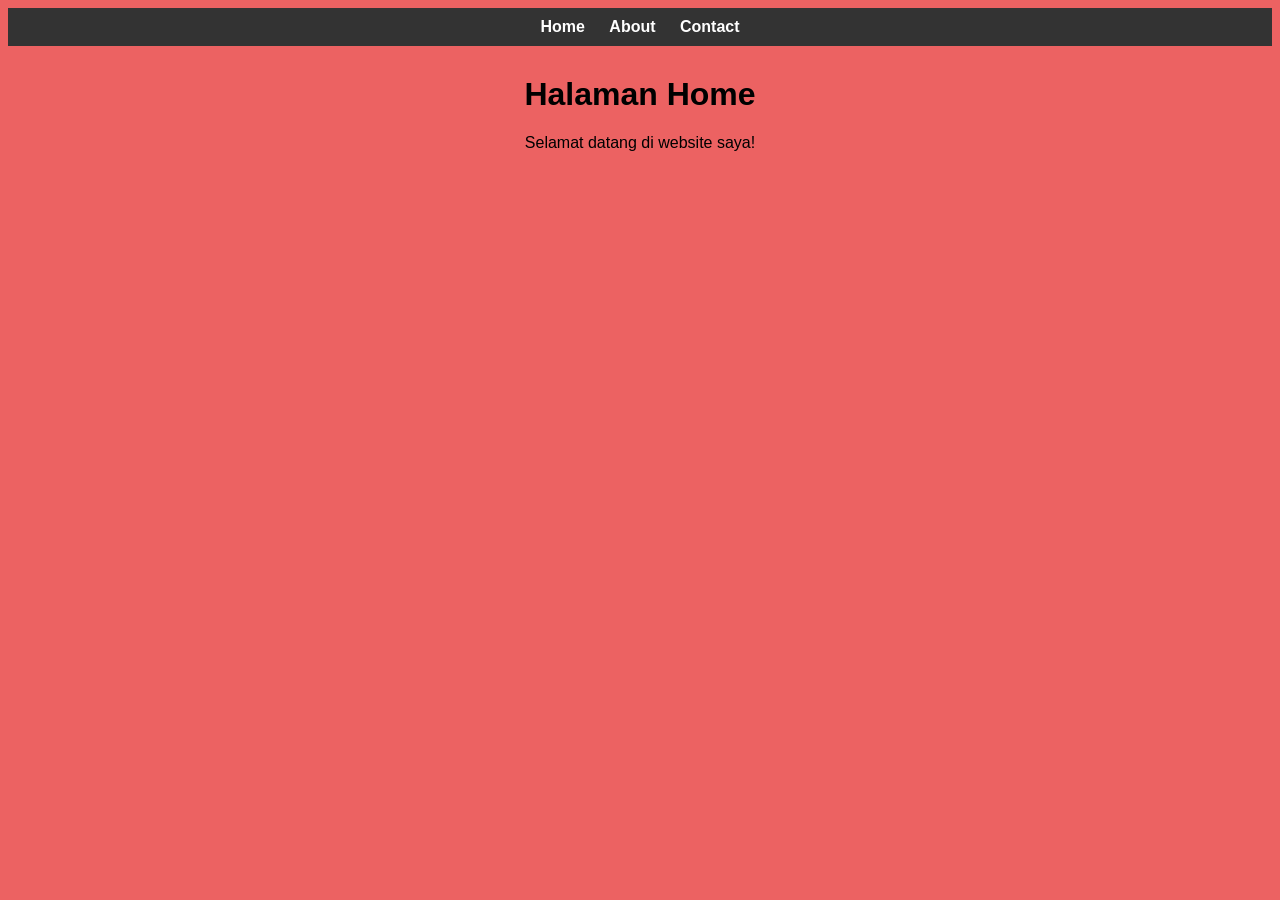
<file: index.html>
<!DOCTYPE html>
<html>
<head>
  <title>Home</title>
  <style>
    body {
      font-family: Arial;
      background-color: #ec6262;
      text-align: center;
    }

    nav {
      background-color: #333;
      padding: 10px;
    }

    nav a {
      color: white;
      margin: 10px;
      text-decoration: none;
      font-weight: bold;
    }

    nav a:hover {
      color: yellow;
    }

    .content {
      margin-top: 30px;
    }
  </style>
</head>

<body>

  <nav>
    <a href="index.html">Home</a>
    <a href="about.html">About</a>
    <a href="contact.html">Contact</a>
  </nav>

  <div class="content">
    <h1>Halaman Home</h1>
    <p>Selamat datang di website saya!</p>
  </div>

</body>
</html>
</file>
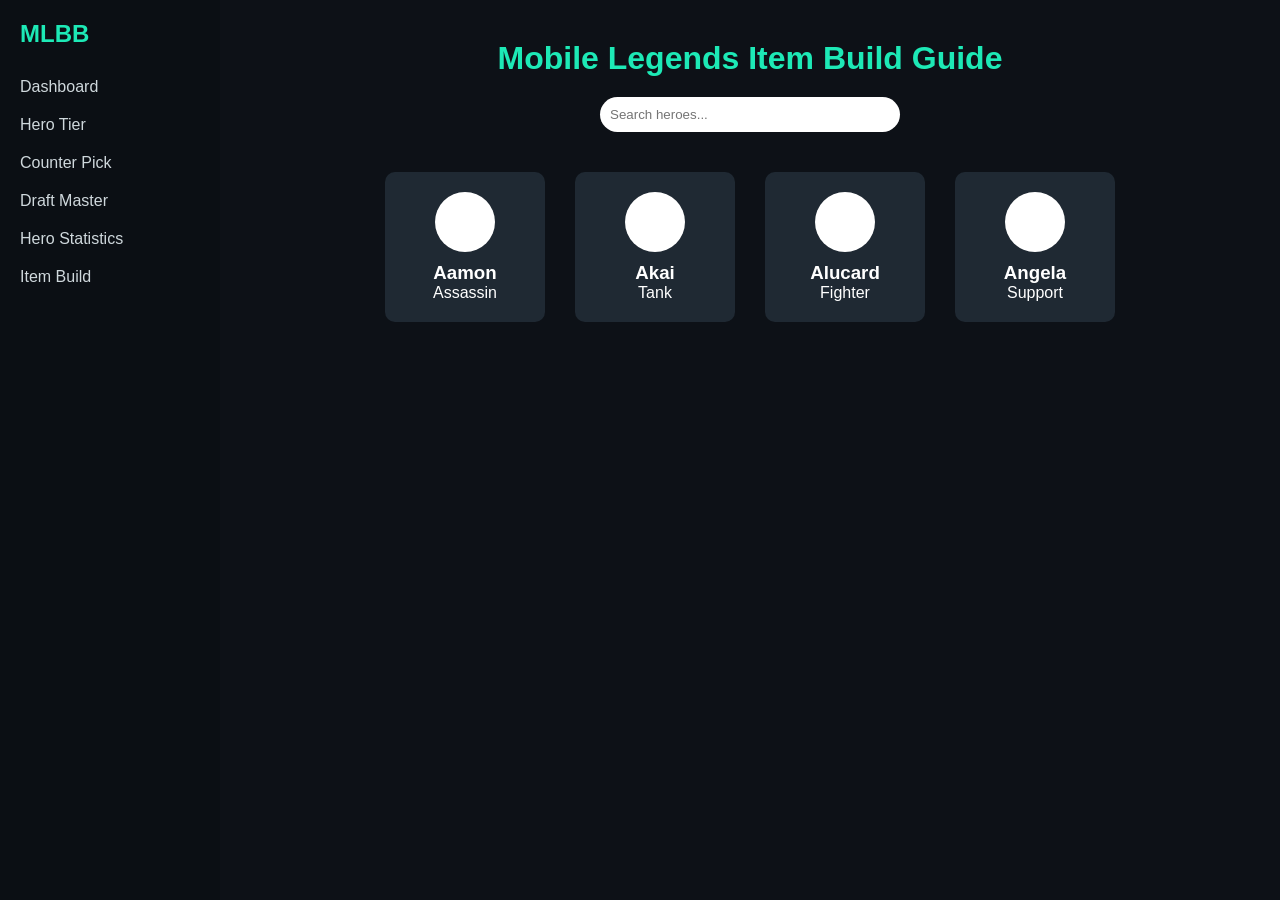
<file: Adalah pokoknya/index.html>
<!DOCTYPE html>
<html lang="id">
<head>
<meta charset="UTF-8">

<!-- Tambahan penting untuk responsive HP -->
<meta name="viewport" content="width=device-width, initial-scale=1.0">

<title>MLBB Item Build Guide</title>
<link rel="stylesheet" href="style.css">
</head>

<body>

<div class="container">

<!-- Sidebar -->
<div class="sidebar">
<h2>MLBB</h2>

<ul>
<li>Dashboard</li>
<li>Hero Tier</li>
<li>Counter Pick</li>
<li>Draft Master</li>
<li>Hero Statistics</li>
<li>Item Build</li>
</ul>
</div>


<!-- Main Content -->
<div class="main">

<h1>Mobile Legends Item Build Guide</h1>

<input type="text" placeholder="Search heroes..." class="search">

<div class="hero-container">

<div class="hero-card">
<div class="hero-img"></div>
<h3>Aamon</h3>
<p>Assassin</p>
</div>

<div class="hero-card">
<div class="hero-img"></div>
<h3>Akai</h3>
<p>Tank</p>
</div>

<div class="hero-card">
<div class="hero-img"></div>
<h3>Alucard</h3>
<p>Fighter</p>
</div>

<div class="hero-card">
<div class="hero-img"></div>
<h3>Angela</h3>
<p>Support</p>
</div>

</div>

</div>

</div>

</body>
</html>
</file>
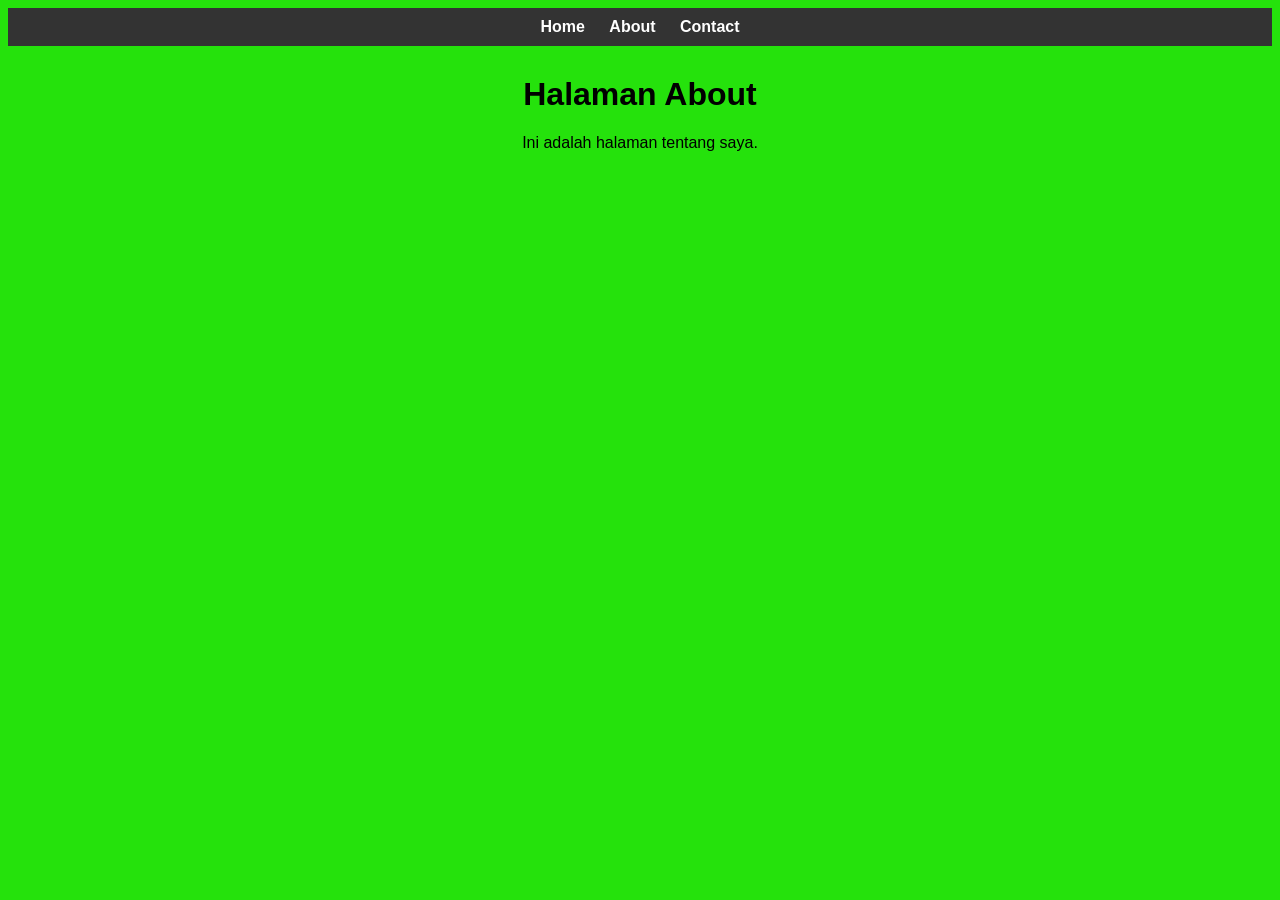
<file: about.html>
<!DOCTYPE html>
<html>
<head>
  <title>Home</title>
  <style>
    body {
      font-family: Arial;
      background-color: #25e20c;
      text-align: center;
    }

    nav {
      background-color: #333;
      padding: 10px;
    }

    nav a {
      color: white;
      margin: 10px;
      text-decoration: none;
      font-weight: bold;
    }

    nav a:hover {
      color: yellow;
    }

    .content {
      margin-top: 30px;
    }
  </style>
</head>

<body>

  <nav>
    <a href="index.html">Home</a>
    <a href="about.html">About</a>
    <a href="contact.html">Contact</a>
  </nav>

  <div class="content">
    <h1>Halaman About</h1>
    <p>Ini adalah halaman tentang saya.</p>
  </div>

</body>
</html>
</file>
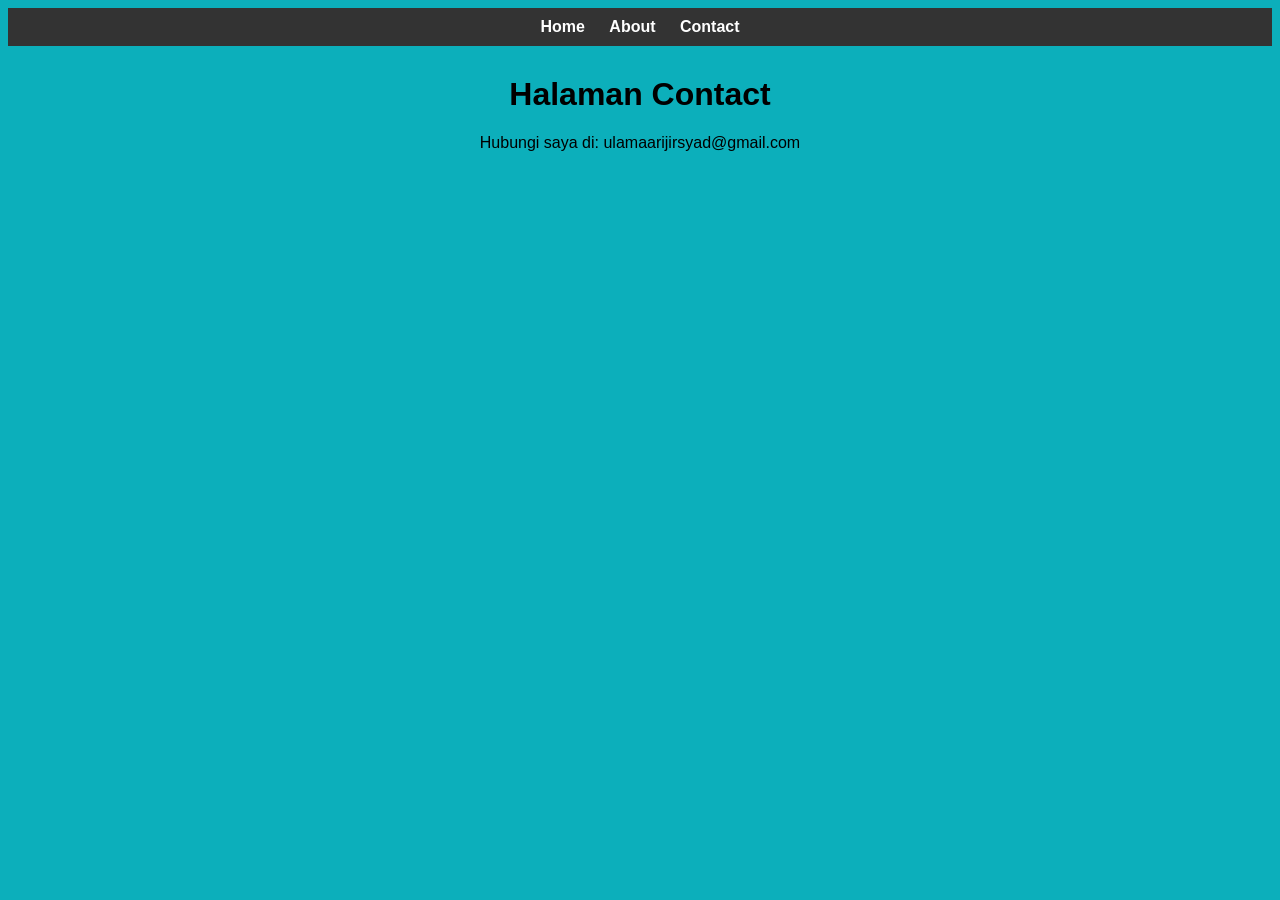
<file: contact.html>
<!DOCTYPE html>
<html>
<head>
  <title>Home</title>
  <style>
    body {
      font-family: Arial;
      background-color: #0cafbb;
      text-align: center;
    }

    nav {
      background-color: #333;
      padding: 10px;
    }

    nav a {
      color: white;
      margin: 10px;
      text-decoration: none;
      font-weight: bold;
    }

    nav a:hover {
      color: yellow;
    }

    .content {
      margin-top: 30px;
    }
  </style>
</head>

<body>

  <nav>
    <a href="index.html">Home</a>
    <a href="about.html">About</a>
    <a href="contact.html">Contact</a>
  </nav>

  <div class="content">
    <h1>Halaman Contact</h1>
    <p>Hubungi saya di: ulamaarijirsyad@gmail.com</p>
  </div>

</body>
</html>
</file>
<file: Adalah pokoknya/style.css>
*{
margin:0;
padding:0;
box-sizing:border-box;
font-family:Arial;
}

body{
background:#0d1117;
color:white;
}

/* Layout */

.container{
display:flex;
height:100vh;
}

/* Sidebar */

.sidebar{
width:220px;
background:#0b0f14;
padding:20px;
}

.sidebar h2{
color:#1de9b6;
margin-bottom:20px;
}

.sidebar ul{
list-style:none;
}

.sidebar li{
padding:10px 0;
color:#cfd8dc;
cursor:pointer;
}

.sidebar li:hover{
color:#1de9b6;
}

/* Main */

.main{
flex:1;
text-align:center;
padding:40px;
}

.main h1{
color:#1de9b6;
margin-bottom:20px;
}

/* Search */

.search{
padding:10px;
width:300px;
border-radius:20px;
border:none;
margin-bottom:40px;
}

/* Hero Cards */

.hero-container{
display:flex;
justify-content:center;
gap:30px;
flex-wrap:wrap;
}

.hero-card{
background:#1f2933;
padding:20px;
width:160px;
border-radius:10px;
text-align:center;
transition:0.3s;
}

.hero-card:hover{
transform:scale(1.05);
}

.hero-img{
width:60px;
height:60px;
background:white;
border-radius:50%;
margin:0 auto 10px;
}

/* Responsive HP */
@media (max-width: 768px){

.container{
flex-direction:column;
}

.sidebar{
width:100%;
height:auto;
text-align:center;
}

.sidebar ul{
display:flex;
flex-wrap:wrap;
justify-content:center;
}

.sidebar li{
margin:5px 10px;
}

.main{
padding:20px;
}

.hero-container{
display:flex;
flex-wrap:wrap;
justify-content:center;
}

.hero-card{
width:140px;
margin:10px;
}

.search{
width:80%;
}

}
</file>
